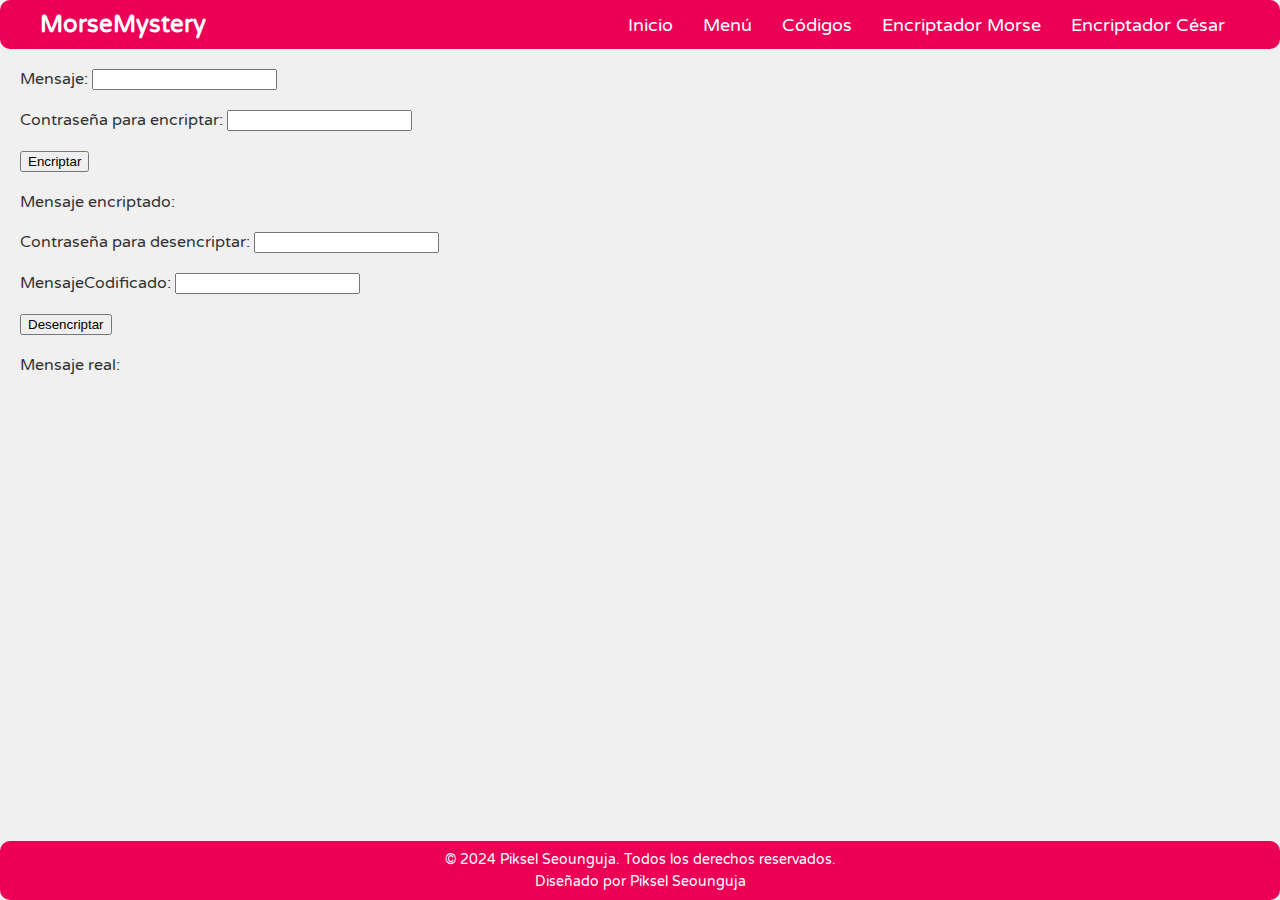
<file: cesar.html>
<!DOCTYPE html>
<html lang="en">
<head>
  <meta charset="UTF-8">
  <meta http-equiv="X-UA-Compatible" content="IE=edge">
  <meta name="viewport" content="width=device-width, initial-scale=1.0">
  <title>Codifiquemos en Código César</title>
  <link href="https://fonts.googleapis.com/css2?family=Varela+Round&display=swap" rel="stylesheet">
  <link rel="stylesheet" href="css/cesar.css">
</head>
<body>
  <header>
      <nav class="varela-round" aria-label="Main navigation">
          <h1 id="siteTitle">MorseMystery</h1>
          <ul>
              <li><a href="index.html">Inicio</a></li>
              <li><a href="menu.html">Menú</a></li>
              <li><a href="codigos.html">Códigos</a></li>
              <li><a href="morse.html">Encriptador Morse</a></li>
              <li><a href="cesar.html">Encriptador César</a></li>
          </ul>
      </nav>
  </header>

  <main>  
    <section>
      <label>Mensaje:</label>
      <input id="msg" type="text">
      <br><br>
      <label>Contraseña para encriptar:</label>
      <input id="passEncrypt" type="password">
      <br><br>
      <button onclick="encriptar()">Encriptar</button>
      <br><br>
      <label>Mensaje encriptado:</label>
      <span id="demo1"></span>
      <br><br>

      <label>Contraseña para desencriptar:</label>
      <input id="passDecrypt" type="password">
      <br><br>
      <label>MensajeCodificado:</label>
      <input id="msgCodigo" type="text">
      <br><br>
      <button onclick="desencriptar()">Desencriptar</button>
      <br><br>
      <label>Mensaje real:</label>
      <span id="demo2"></span>
      <br><br>
      <span id="error"></span>
    </section>
  </main>

  <footer>
      <div class="footer-content">
          <p>&copy; 2024 Piksel Seounguja. Todos los derechos reservados.</p>
          <p>Diseñado por Piksel Seounguja</p>
      </div>
  </footer>

  <script src="js/cesar.js"></script>    
</body>
</html>
</file>
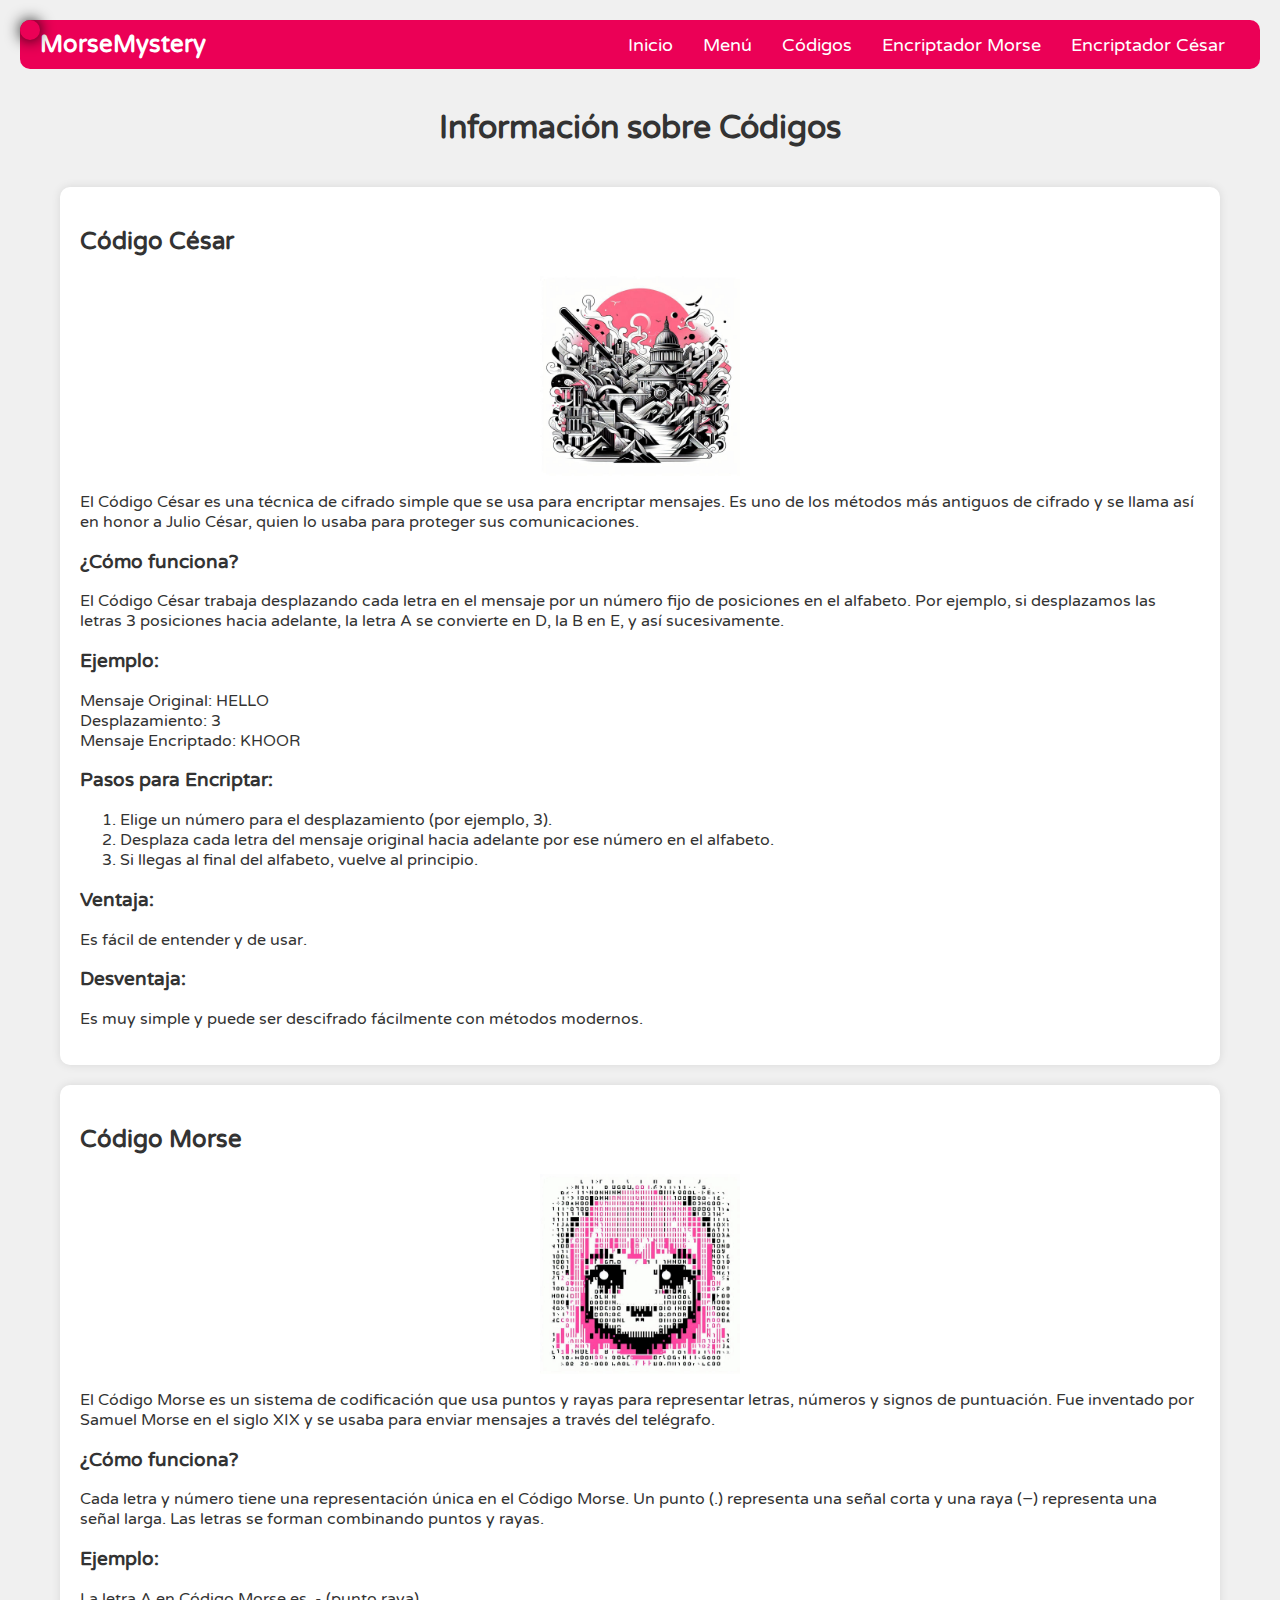
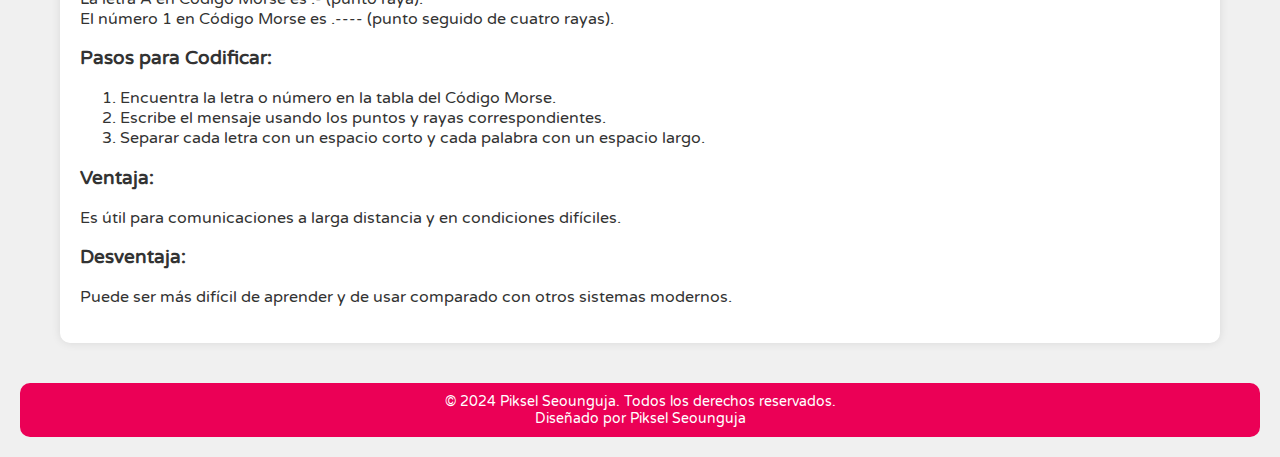
<file: codigos.html>
<!DOCTYPE html>
<html lang="en">
<head>
  <meta charset="UTF-8">
  <meta http-equiv="X-UA-Compatible" content="IE=edge">
  <meta name="viewport" content="width=device-width, initial-scale=1.0">
  <title>Información sobre Códigos</title>
  <link href="https://fonts.googleapis.com/css2?family=Varela+Round&display=swap" rel="stylesheet">
  <link rel="stylesheet" href="css/codigo.css">
</head>
<body>

  <header id="main-header">
      <nav class="main-nav" aria-label="Main navigation">
          <h1 id="siteTitle">MorseMystery</h1>
          <ul id="nav-list">
              <li><a href="index.html" class="nav-link">Inicio</a></li>
              <li><a href="menu.html" class="nav-link">Menú</a></li>
              <li><a href="codigos.html" class="nav-link">Códigos</a></li>
              <li><a href="morse.html" class="nav-link">Encriptador Morse</a></li>
              <li><a href="cesar.html" class="nav-link">Encriptador César</a></li>
          </ul>
      </nav>
  </header>

  <main id="main-content">
    <h1 class="page-title">Información sobre Códigos</h1>

    <section id="info-container" class="info-container">
      <section class="info-section">
        <a href="cesar.html" class="info-link">
          <div class="overlay">Toca aquí</div>
          <h2 class="info-title">Código César</h2>
          <img id="cesarImage" src="recursos/cesar.png" height="200px" width="200px">
          <p class="info-description">
            El Código César es una técnica de cifrado simple que se usa para encriptar mensajes. Es uno de los métodos más antiguos de cifrado y se llama así en honor a Julio César, quien lo usaba para proteger sus comunicaciones.
          </p>
          <h3 class="info-subtitle">¿Cómo funciona?</h3>
          <p class="info-detail">
            El Código César trabaja desplazando cada letra en el mensaje por un número fijo de posiciones en el alfabeto. Por ejemplo, si desplazamos las letras 3 posiciones hacia adelante, la letra A se convierte en D, la B en E, y así sucesivamente.
          </p>
          <h3 class="info-subtitle">Ejemplo:</h3>
          <p class="info-detail">
            Mensaje Original: HELLO<br>
            Desplazamiento: 3<br>
            Mensaje Encriptado: KHOOR
          </p>
          <h3 class="info-subtitle">Pasos para Encriptar:</h3>
          <ol class="info-steps">
            <li>Elige un número para el desplazamiento (por ejemplo, 3).</li>
            <li>Desplaza cada letra del mensaje original hacia adelante por ese número en el alfabeto.</li>
            <li>Si llegas al final del alfabeto, vuelve al principio.</li>
          </ol>
          <h3 class="info-subtitle">Ventaja:</h3>
          <p class="info-advantage">
            Es fácil de entender y de usar.
          </p>
          <h3 class="info-subtitle">Desventaja:</h3>
          <p class="info-disadvantage">
            Es muy simple y puede ser descifrado fácilmente con métodos modernos.
          </p>
        </a>
      </section>

      <section class="info-section">
        <a href="morse.html" class="info-link">
          <div class="overlay">Toca aquí</div>
          <h2 class="info-title">Código Morse</h2>
          <img id="morseImage" src="recursos/morse.png" height="200px" width="200px">
          <p class="info-description">
            El Código Morse es un sistema de codificación que usa puntos y rayas para representar letras, números y signos de puntuación. Fue inventado por Samuel Morse en el siglo XIX y se usaba para enviar mensajes a través del telégrafo.
          </p>
          <h3 class="info-subtitle">¿Cómo funciona?</h3>
          <p class="info-detail">
            Cada letra y número tiene una representación única en el Código Morse. Un punto (.) representa una señal corta y una raya (−) representa una señal larga. Las letras se forman combinando puntos y rayas.
          </p>
          <h3 class="info-subtitle">Ejemplo:</h3>
          <p class="info-detail">
            La letra A en Código Morse es .- (punto raya).<br>
            El número 1 en Código Morse es .---- (punto seguido de cuatro rayas).
          </p>
          <h3 class="info-subtitle">Pasos para Codificar:</h3>
          <ol class="info-steps">
            <li>Encuentra la letra o número en la tabla del Código Morse.</li>
            <li>Escribe el mensaje usando los puntos y rayas correspondientes.</li>
            <li>Separar cada letra con un espacio corto y cada palabra con un espacio largo.</li>
          </ol>
          <h3 class="info-subtitle">Ventaja:</h3>
          <p class="info-advantage">
            Es útil para comunicaciones a larga distancia y en condiciones difíciles.
          </p>
          <h3 class="info-subtitle">Desventaja:</h3>
          <p class="info-disadvantage">
            Puede ser más difícil de aprender y de usar comparado con otros sistemas modernos.
          </p>
        </a>
      </section>
    </section>
  </main>

  <footer>
      <div class="footer-content">
          <p>&copy; 2024 Piksel Seounguja. Todos los derechos reservados.</p>
          <p>Diseñado por Piksel Seounguja</p>
      </div>
  </footer>

  <div class="custom-cursor"></div>
  <script src="js/codigos.js"></script>
</body>
</html>
</file>
<file: css/cesar.css>
/* Estilo general del cuerpo de la página */
body {
    font-family: 'Varela Round', sans-serif;
    background-color: #f0f0f0;
    color: #333;
    margin: 0;
    padding: 0;
    display: flex;
    flex-direction: column;
    min-height: 100vh; /* Asegura que el contenido ocupe al menos el 100% de la altura de la vista */
}

/* Estilo del encabezado */
header {
    background-color: #EB0056;
    color: white;
    padding: 10px 0;
    border-radius: 10px;
}

nav {
    display: flex;
    align-items: center;
    justify-content: space-between;
    max-width: 1200px;
    margin: auto;
    padding: 0 20px;
}

nav h1 {
    font-size: 24px;
    margin: 0;
}

nav ul {
    list-style: none;
    margin: 0;
    padding: 0;
    display: flex;
}

nav ul li {
    margin: 0 15px;
}

nav a {
    color: #ffffff;
    text-decoration: none;
    font-size: 18px;
    position: relative;
    display: inline-block;
    transition: color 0.3s;
}

nav a::before {
    content: '';
    position: absolute;
    bottom: 0;
    left: 0;
    width: 100%;
    height: 2px;
    background: #b3f2ff;
    transform: scaleX(0);
    transform-origin: bottom right;
    transition: transform 0.3s ease-out;
}

nav a:hover {
    color: #ffd6d6;
}

nav a:hover::before {
    transform: scaleX(1);
    transform-origin: bottom left;
}

nav a:focus {
    color: #ff9999;
    outline: none;
    box-shadow: 0 0 5px rgba(255, 0, 0, 0.5);
}

/* Estilo del contenido principal */
main {
    flex: 1; /* Permite que el main ocupe el espacio restante entre el header y el footer */
    padding: 20px;
}

/* Estilo del pie de página */
footer {
    background-color: #EB0056;
    color: white;
    padding: 10px;
    border-radius: 10px;
    text-align: center;
    font-family: 'Varela Round', sans-serif;
}

.footer-content {
    max-width: 1200px;
    margin: 0 auto;
}

.footer-content p {
    margin: 0;
    font-size: 14px;
}

.footer-content p:first-of-type {
    margin-bottom: 5px; /* Espacio adicional entre los párrafos */
}

/* Estilo para la scrollbar en navegadores WebKit */
::-webkit-scrollbar {
    width: 12px; /* Ancho de la scrollbar */
}

::-webkit-scrollbar-track {
    background-color: #f9f9f9; /* Color del área de la scrollbar */
}

::-webkit-scrollbar-thumb {
    background-color: #EB0056; /* Color del pulgar de la scrollbar */
    border-radius: 10px; /* Bordes redondeados del pulgar */
    border: 3px solid #f9f9f9; /* Borde alrededor del pulgar */
}

::-webkit-scrollbar-thumb:hover {
    background-color: #EB0056; /* Color del pulgar cuando se pasa el ratón sobre él */
}
</file>
<file: css/codigo.css>
/* Estilo general del cuerpo de la página */
body {
    font-family: 'Varela Round', sans-serif;
    background-color: #f0f0f0;
    color: #333; /* Color de texto general, asegúrate de que sea el deseado */
    margin: 0;
    padding: 20px;
    box-sizing: border-box;
    display: flex;
    flex-direction: column;
}

/* Estilo del encabezado */
header {
    background-color: #EB0056;
    color: white; /* Asegura que el texto en el header sea blanco */
    padding: 10px 0;
    border-radius: 10px;
}

h2{
    color: #333;
}

h3.info-subtitle{
    color: #333;
}

p.info-detail, 
p.info-description {
    color: #333;
}

li{
    color: #333;
}

p.info-advantage,
p.info-disadvantage{
    color: #333;
}

/* Estilo del nav */
nav {
    display: flex;
    align-items: center;
    justify-content: space-between;
    max-width: 1200px;
    margin: auto;
    padding: 0 20px;
}

/* Estilo del título del sitio */
#siteTitle {
    font-size: 24px;
    margin: 0;
}

/* Estilo de la lista de navegación */
#nav-list {
    list-style: none;
    margin: 0;
    padding: 0;
    display: flex;
}

/* Estilo de los elementos de la lista de navegación */
#nav-list li {
    margin: 0 15px;
}

/* Estilo de los enlaces de navegación */
.nav-link {
    color: #ffffff; /* Color de los enlaces en el nav */
    text-decoration: none;
    font-size: 18px;
    position: relative;
    display: inline-block;
    transition: color 0.3s;
}

/* Estilo del subrayado animado en los enlaces de navegación */
.nav-link::before {
    content: '';
    position: absolute;
    bottom: 0;
    left: 0;
    width: 100%;
    height: 2px;
    background: #b3f2ff; /* Color del subrayado */
    transform: scaleX(0);
    transform-origin: bottom right;
    transition: transform 0.3s ease-out;
}

/* Efecto de color al pasar el ratón por los enlaces de navegación */
.nav-link:hover {
    color: #ffd6d6; /* Color de texto al pasar el ratón */
}

.nav-link:hover::before {
    transform: scaleX(1);
    transform-origin: bottom left;
}

/* Estilo del enlace en estado de foco */
.nav-link:focus {
    color: #ff9999; /* Color del texto cuando el enlace está en foco */
    outline: none;
    box-shadow: none; /* Eliminado para evitar interferencia con el color */
}

/* Estilo del contenido principal */
main {
    padding: 20px;
    box-sizing: border-box;
    flex: 1; /* Permite que main ocupe el espacio disponible entre header y footer */
}

/* Estilo del encabezado principal */
.page-title {
    text-align: center; /* Centra el texto del encabezado */
    font-size: 2em; /* Ajusta el tamaño de la fuente según sea necesario */
    margin: 20px 0; /* Agrega margen superior e inferior */
}

/* Estilo del contenedor de la información */
.info-container {
    display: grid; /* Usar grid para alinear los contenedores */
    grid-template-columns: repeat(auto-fill, minmax(580px, 1fr)); /* Crea columnas flexibles */
    gap: 20px; /* Espacio entre los contenedores */
    padding: 20px;
    margin: 0 auto;
    max-width: 1200px; /* Ajusta el ancho máximo según sea necesario */
}

#cesarImage {
    display: block;
    margin-left: auto;
    margin-right: auto;
}

#morseImage {
    display: block;
    margin-left: auto;
    margin-right: auto;
}

/* Estilo del enlace de la información */
.info-link {
    text-decoration: none; /* Quitar el subrayado del enlace */
    display: block; /* Asegura que el enlace ocupe el espacio completo del contenedor */
    position: relative; /* Para que el overlay se posicione dentro del contenedor */
}

/* Estilo de cada sección de información */
.info-section {
    background-color: #ffffff;
    padding: 20px;
    border-radius: 10px;
    box-shadow: 0 0 10px rgba(0, 0, 0, 0.1);
    transition: transform 0.3s, box-shadow 0.3s; /* Transiciones para el efecto de zoom */
    position: relative; /* Para que el overlay se posicione dentro del contenedor */
    overflow: hidden; /* Asegura que el overlay se recorte correctamente */
}

/* Estilo del overlay */
.overlay {
    position: absolute;
    top: 50%;
    left: 50%;
    transform: translate(-50%, -50%);
    font-size: 1.5em;
    color: #ffffff; /* Color del texto del overlay */
    background-color: rgba(235, 0, 86, 0.8); /* Fondo con el color #EB0056 y un poco de transparencia */
    padding: 10px;
    border-radius: 5px;
    opacity: 0;
    transition: opacity 0.3s ease;
}

/* Efecto de zoom al pasar el ratón */
.info-link:hover .info-section {
    transform: scale(1.05); /* Aumenta el tamaño del contenedor */
    box-shadow: 0 0 15px rgba(0, 0, 0, 0.2); /* Aumenta el efecto de sombra */
}

/* Mostrar el overlay al pasar el ratón */
.info-link:hover .overlay {
    opacity: 1; /* Hace visible el overlay */
}

/* FOOTER NO TOCAR */
footer {
    background-color: #EB0056;
    color: white; /* Color del texto en el footer */
    padding: 10px;
    border-radius: 10px;
    margin-top: auto;
    /* Mueve el footer al final de la página */
    text-align: center;
    font-family: 'Varela Round', sans-serif;
}

.footer-content {
    max-width: 1200px;
    margin: 0 auto;
}

.footer-content p {
    margin: 0;
    font-size: 14px;
}

/* Asegura que los enlaces en el footer no tengan color morado */
.social-media a {
    color: #fff; /* Color de los enlaces en las redes sociales */
    text-decoration: none;
    margin: 0 10px;
}

.social-media a:hover {
    text-decoration: underline;
}



/* Estilo para la scrollbar en navegadores WebKit */
::-webkit-scrollbar {
    width: 12px; /* Ancho de la scrollbar */
}

::-webkit-scrollbar-track {
    background-color: #f9f9f9; /* Color del área de la scrollbar */
}

::-webkit-scrollbar-thumb {
    background-color: #EB0056; /* Color del pulgar de la scrollbar */
    border-radius: 10px; /* Bordes redondeados del pulgar */
    border: 3px solid #f9f9f9; /* Borde alrededor del pulgar */
}

::-webkit-scrollbar-thumb:hover {
    background-color: #EB0056; /* Color del pulgar cuando se pasa el ratón sobre él */
}



/* Estilo de la bolita personalizada */
.custom-cursor {
    position: fixed;
    width: 20px;
    height: 20px;
    background-color: #EB0056; /* Color de fondo de la bolita */
    border-radius: 50%;
    pointer-events: none; /* Para que no interfiera con los elementos interactivos */
    box-shadow: 0 0 15px #000000; /* Efecto de nube en color negro */
    z-index: 9999; /* Asegura que esté por encima de otros elementos */
    transition: background-color 0.2s ease-out; /* Suavizado para el cambio de color */
}
</file>
